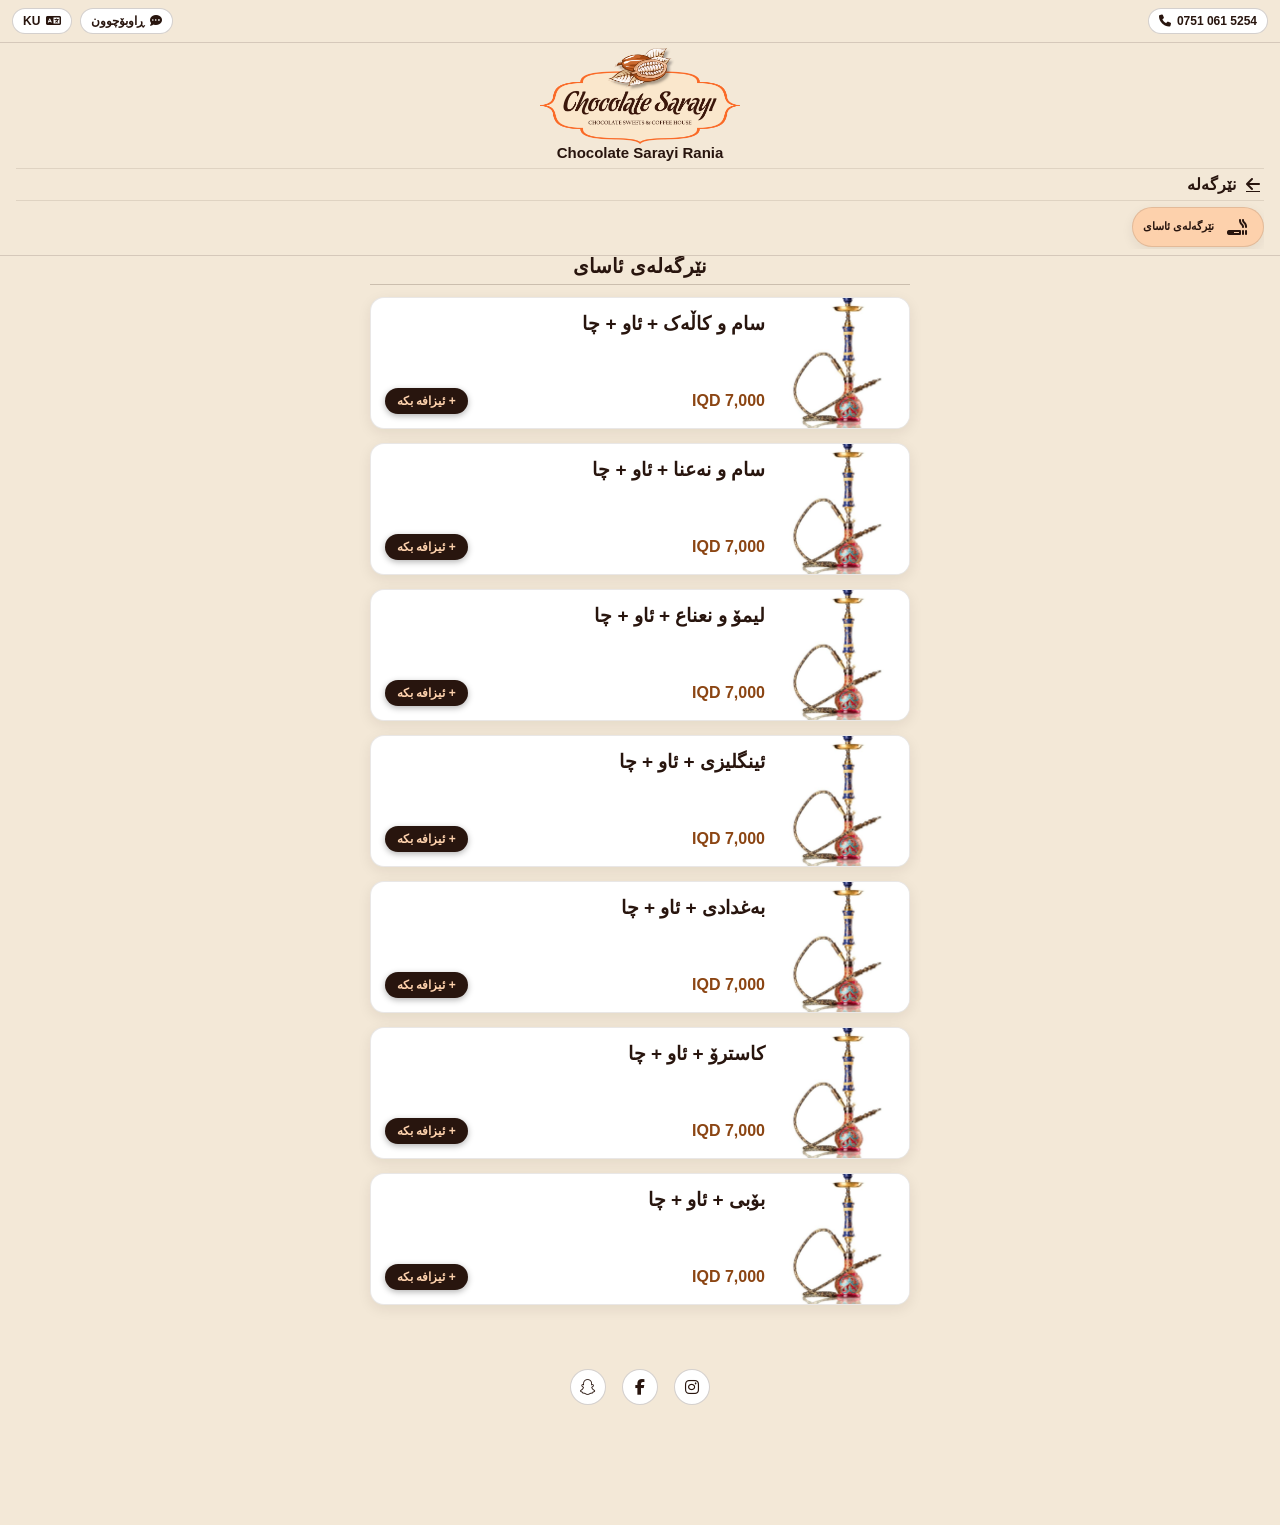
<file: hookah.html>
<!DOCTYPE html>
<html lang="ku" id="html-root" dir="rtl">
<head>
  <meta charset="UTF-8" />
  <meta name="viewport" content="width=device-width, initial-scale=1.0" />
  <title>Hookah Menu - Chocolate Sarayi Rania</title>
  <link rel="icon" type="image/png" href="Logo1.png" />
  <link rel="stylesheet" href="https://cdnjs.cloudflare.com/ajax/libs/font-awesome/6.4.0/css/all.min.css" />
  <link rel="stylesheet" href="style.css" />
</head>
<body class="beige-theme">

  <!-- Top Controls Bar -->
  <div class="top-controls">
    <a href="tel:07510615254" class="btn-top-bar" style="direction: ltr;">
      <i class="fa-solid fa-phone"></i>
      <span>0751 061 5254</span>
    </a>

    <div class="top-left-group">
      <button class="btn-top-bar" onclick="openFeedbackModal()">
        <i class="fa-solid fa-comment-dots"></i>
        <span id="feedback-btn-label">ڕاوبۆچوون</span>
      </button>

      <div class="lang-dropdown-wrapper">
        <button class="btn-top-bar" onclick="toggleLangMenu()">
          <i class="fa-solid fa-language"></i>
          <span id="current-lang-text">KU</span>
        </button>
        <div class="lang-dropdown" id="lang-dropdown">
          <div class="lang-option" onclick="changeLanguage('ku')">کوردی</div>
          <div class="lang-option" onclick="changeLanguage('en')">English</div>
          <div class="lang-option" onclick="changeLanguage('ar')">عربي</div>
        </div>
      </div>
    </div>
  </div>

  <!-- Header Banner with Sub-Tabs -->
  <div class="header-banner">
    <img src="logo1.png" alt="Logo" class="top-logo" />
    <h1 class="brand-name">Chocolate Sarayi Rania</h1>
    
    <div class="nav-bar" id="nav-bar">
      <a href="index.html" class="back-btn"><i class="fa-solid fa-arrow-left"></i></a>
      <h2 class="nav-title" id="nav-title">نێرگەلە</h2>
    </div>

    <div id="sub-tabs-wrapper" class="sub-tabs-container"></div>
  </div>

  <!-- Dynamic Content Area -->
  <div id="view-container" class="menu-section"></div>

  <!-- Floating Cart Bar & Modals -->
  <div id="cart-bar" class="cart-bar" style="display: none;" onclick="openCartModal()">
    <div class="cart-bar-left">
      <div class="cart-badge" id="cart-count">0</div>
      <div class="cart-title" id="cart-bar-label">بڕگە هەڵبژێردراوەکان</div>
    </div>
    <div class="cart-price" id="cart-total-price">0 IQD</div>
  </div>

  <div id="cart-modal-overlay" class="modal-overlay" onclick="closeCartModal(event)">
    <div class="modal-card" onclick="event.stopPropagation()">
      <div class="modal-header">
        <h3 class="modal-title" id="modal-title">دیاریکراوەکانی تۆ</h3>
        <button class="close-modal-btn" onclick="closeCartModal()"><i class="fa-solid fa-xmark"></i></button>
      </div>
      <div class="modal-body" id="cart-items-list"></div>
      <div class="modal-footer">
        <div class="cart-modal-summary">
          <span id="modal-total-label">کۆی گشتی:</span>
          <span id="modal-total-price" style="color:#8b4513;">0 IQD</span>
        </div>
        <button class="cart-clear-btn" onclick="clearCart()" id="modal-clear-btn">سڕینەوەی گشتی</button>
      </div>
    </div>
  </div>

  <!-- Feedback Modal Overlay -->
  <div id="feedback-modal-overlay" class="modal-overlay" onclick="closeFeedbackModal(event)">
    <div class="modal-card" onclick="event.stopPropagation()">
      <div class="modal-header">
        <h3 class="modal-title" id="feedback-modal-title">تێبینی و هەڵسەنگاندن</h3>
        <button class="close-modal-btn" onclick="closeFeedbackModal()"><i class="fa-solid fa-xmark"></i></button>
      </div>
      <div class="modal-body">
        <div class="rating-group">
          <div class="rating-label" id="lbl-staff">کارمەندان (Staff)</div>
          <div class="stars-container" id="stars-staff">
            <button class="star-btn" onclick="setRating('staff', 1)"><i class="fa-solid fa-star"></i></button>
            <button class="star-btn" onclick="setRating('staff', 2)"><i class="fa-solid fa-star"></i></button>
            <button class="star-btn" onclick="setRating('staff', 3)"><i class="fa-solid fa-star"></i></button>
            <button class="star-btn" onclick="setRating('staff', 4)"><i class="fa-solid fa-star"></i></button>
            <button class="star-btn" onclick="setRating('staff', 5)"><i class="fa-solid fa-star"></i></button>
          </div>
        </div>

        <div class="rating-group">
          <div class="rating-label" id="lbl-service">خزمەتگوزاری (Service)</div>
          <div class="stars-container" id="stars-service">
            <button class="star-btn" onclick="setRating('service', 1)"><i class="fa-solid fa-star"></i></button>
            <button class="star-btn" onclick="setRating('service', 2)"><i class="fa-solid fa-star"></i></button>
            <button class="star-btn" onclick="setRating('service', 3)"><i class="fa-solid fa-star"></i></button>
            <button class="star-btn" onclick="setRating('service', 4)"><i class="fa-solid fa-star"></i></button>
            <button class="star-btn" onclick="setRating('service', 5)"><i class="fa-solid fa-star"></i></button>
          </div>
        </div>

        <div class="rating-group">
          <div class="rating-label" id="lbl-hygiene">پاکوخاوێنی (Cleanliness & Hygiene)</div>
          <div class="stars-container" id="stars-hygiene">
            <button class="star-btn" onclick="setRating('hygiene', 1)"><i class="fa-solid fa-star"></i></button>
            <button class="star-btn" onclick="setRating('hygiene', 2)"><i class="fa-solid fa-star"></i></button>
            <button class="star-btn" onclick="setRating('hygiene', 3)"><i class="fa-solid fa-star"></i></button>
            <button class="star-btn" onclick="setRating('hygiene', 4)"><i class="fa-solid fa-star"></i></button>
            <button class="star-btn" onclick="setRating('hygiene', 5)"><i class="fa-solid fa-star"></i></button>
          </div>
        </div>

        <div class="rating-group">
          <div class="rating-label" id="lbl-overall">ئەزموونی گشتی (Overall Experience)</div>
          <div class="emoji-container" id="emojis-overall">
            <button class="emoji-btn" onclick="setEmoji('😡 Very Sad')">😡</button>
            <button class="emoji-btn" onclick="setEmoji('🙁 Sad')">🙁</button>
            <button class="emoji-btn" onclick="setEmoji('😐 Neutral')">😐</button>
            <button class="emoji-btn" onclick="setEmoji('🙂 Happy')">🙂</button>
            <button class="emoji-btn" onclick="setEmoji('😍 Very Happy')">😍</button>
          </div>
        </div>

        <div class="form-row">
          <div class="form-input-group">
            <label id="lbl-table">ژمارەی مێز (Table #)</label>
            <input type="text" id="feedback-table" class="form-input" placeholder="e.g. 5" />
          </div>
          <div class="form-input-group">
            <label id="lbl-phone">ژمارەی پەیوەندی (Contact)</label>
            <input type="tel" id="feedback-phone" class="form-input" placeholder="0750..." />
          </div>
        </div>

        <div class="form-input-group">
          <label id="lbl-comments">تێبینی زیاتر (Comments)</label>
          <textarea id="feedback-comments" class="form-input" placeholder="..."></textarea>
        </div>

        <button class="send-feedback-btn" onclick="sendFeedbackToWhatsApp()">
          <i class="fa-brands fa-whatsapp" style="font-size: 18px;"></i>
          <span id="lbl-send-btn">ناردن لە ڕێگەی واتسئاپ</span>
        </button>
      </div>
    </div>
  </div>

  <div class="social-links">
    <a href="https://www.instagram.com/chocolate.sarayi.rania/" target="_blank" class="social-icon"><i class="fa-brands fa-instagram"></i></a>
    <a href="https://www.facebook.com/61563130409299/" target="_blank" class="social-icon"><i class="fa-brands fa-facebook-f"></i></a>
    <a href="https://www.snapchat.com/@chocolatesaray1" target="_blank" class="social-icon"><i class="fa-brands fa-snapchat"></i></a>
  </div>

  <script src="script.js"></script>
  <script>initPage('HOOKAH_MENU');</script>
</body>
</html>
</file>
<file: style.css>
html {
  scroll-padding-top: 265px;
  scroll-behavior: smooth; 
}

* { 
  box-sizing: border-box; 
  margin: 0; 
  padding: 0; 
  font-family: -apple-system, BlinkMacSystemFont, "Segoe UI", Roboto, sans-serif; 
}

body { 
  background-color: #120a07; 
  color: #ffffff; 
  min-height: 100vh; 
  overflow-x: hidden; 
  position: relative;
  padding-top: 220px;
  padding-bottom: 90px;
  transition: background-color 0.3s ease, color 0.3s ease;
}

body.beige-theme {
  background-color: #f3e8d7 !important;
  color: #28150e !important;
}

.bg-video-container {
  position: fixed;
  top: 0;
  left: 0;
  width: 100vw;
  height: 100vh;
  z-index: -2;
  overflow: hidden;
  pointer-events: none;
  transition: opacity 0.3s ease;
}

.bg-video {
  width: 100%;
  height: 100%;
  object-fit: cover;
  filter: brightness(1.1) contrast(1.05); 
}

.bg-overlay {
  position: fixed;
  top: 0;
  left: 0;
  width: 100vw;
  height: 100vh;
  background: rgba(18, 10, 7, 0.05); 
  z-index: -1;
  pointer-events: none;
  transition: opacity 0.3s ease;
}

.top-controls {
  position: fixed;
  top: 0;
  left: 0;
  width: 100%;
  z-index: 2200;
  display: flex;
  justify-content: space-between;
  align-items: center;
  padding: 8px 12px;
  background: transparent;
  backdrop-filter: none;
  border-bottom: none;
  gap: 8px;
  box-sizing: border-box;
}

.beige-theme .top-controls {
  background: rgba(243, 232, 215, 0.95);
  backdrop-filter: blur(8px);
  border-bottom: 1px solid rgba(40, 21, 14, 0.15);
}

.top-left-group {
  display: flex;
  gap: 8px;
  align-items: center;
}

.btn-top-bar {
  background: rgba(40, 21, 14, 0.8);
  color: #fdd1ac;
  border: 1px solid rgba(253, 209, 172, 0.3);
  padding: 5px 10px;
  border-radius: 16px;
  font-size: 12px;
  font-weight: 600;
  display: flex;
  align-items: center;
  gap: 6px;
  text-decoration: none;
  cursor: pointer;
  white-space: nowrap;
}

.beige-theme .btn-top-bar {
  background: #ffffff;
  color: #28150e;
  border-color: rgba(40, 21, 14, 0.2);
}

.lang-dropdown-wrapper {
  position: relative;
}

.lang-dropdown {
  position: absolute;
  top: 115%;
  right: 0;
  background: rgba(30, 15, 10, 0.95);
  border: 1px solid rgba(253, 209, 172, 0.3);
  border-radius: 10px;
  overflow: hidden;
  display: none;
  z-index: 2300;
  min-width: 90px;
  box-shadow: 0 4px 12px rgba(0,0,0,0.5);
}

.beige-theme .lang-dropdown {
  background: #ffffff;
  border-color: rgba(40, 21, 14, 0.2);
}

.lang-dropdown.active {
  display: block;
}

.lang-option {
  padding: 8px 12px;
  font-size: 13px;
  color: #fdd1ac;
  cursor: pointer;
  text-align: center;
}

.beige-theme .lang-option {
  color: #28150e;
}

.lang-option:hover {
  background: rgba(253, 209, 172, 0.2);
}

.header-banner { 
  position: fixed;
  top: 37px;
  left: 0;
  width: 100%;
  z-index: 1000;
  background: transparent; 
  backdrop-filter: none;
  -webkit-backdrop-filter: none;
  padding: 8px 16px 6px 16px; 
  text-align: center; 
  display: flex; 
  flex-direction: column; 
  align-items: center;
  border-bottom: none;
  box-sizing: border-box;
}

.beige-theme .header-banner {
  background: rgba(243, 232, 215, 0.95);
  backdrop-filter: blur(8px);
  -webkit-backdrop-filter: blur(8px);
  border-bottom: 1px solid rgba(40, 21, 14, 0.15);
}

.top-logo { 
  width: clamp(200px, 7vw, 42px); 
  height: clamp(100px, 7vw, 42px); 
  object-fit: cover; 
}

.beige-theme .top-logo {
  border-color: #28150e;
}

.brand-name { 
  font-size: clamp(13px, 2.8vw, 15px); 
  font-weight: 700; 
  color: #fdd1ac; 
  line-height: 1.1;
  text-shadow: 0 2px 4px rgba(0,0,0,0.8);
}

.beige-theme .brand-name {
  color: #28150e;
  text-shadow: none;
}

.sub-title { 
  font-size: clamp(9px, 1.6vw, 10px); 
  color: #e2e8f0; 
  margin-top: 1px; 
  font-weight: 500; 
}

.beige-theme .sub-title {
  color: #5c4335;
}

.nav-bar { 
  width: 100%;
  background: transparent; 
  padding: 6px 4px 2px 4px; 
  display: flex; 
  align-items: center; 
  gap: 10px; 
  border-top: 1px solid rgba(253, 209, 172, 0.15); 
  margin-top: 6px;
}

.beige-theme .nav-bar {
  border-top-color: rgba(40, 21, 14, 0.1);
}

.back-btn { 
  background: none; 
  border: none; 
  color: #fdd1ac; 
  font-size: 16px; 
  cursor: pointer; 
  display: flex; 
  align-items: center; 
}

.beige-theme .back-btn {
  color: #28150e;
}

.nav-title { 
  font-size: clamp(14px, 2.8vw, 16px); 
  font-weight: 600; 
  color: #ffffff; 
}

.beige-theme .nav-title {
  color: #28150e;
}

.sub-tabs-container {
  width: 100%;
  background: transparent;
  display: flex;
  gap: 8px;
  padding: 6px 0 2px 0;
  overflow-x: auto;
  border-top: 1px solid rgba(253, 209, 172, 0.15);
  scrollbar-width: none;
  margin-top: 4px;
}

.beige-theme .sub-tabs-container {
  border-top-color: rgba(40, 21, 14, 0.1);
}

.sub-tabs-container::-webkit-scrollbar { display: none; }

.sub-tab-card {
  background: rgba(253, 209, 172, 0.9);
  backdrop-filter: blur(8px);
  color: #28150e;
  border-radius: 20px;
  min-width: 90px;
  max-width: 160px;
  height: 40px;
  flex: 0 0 auto;
  display: flex;
  align-items: center;
  gap: 6px;
  cursor: pointer;
  border: 1px solid rgba(255, 255, 255, 0.3);
  transition: all 0.2s ease;
  box-shadow: 0 4px 10px rgba(0,0,0,0.3);
  padding: 0 10px;
}

.beige-theme .sub-tab-card {
  background: #fdd1ac;
  border-color: rgba(40, 21, 14, 0.12);
  box-shadow: 0 4px 12px rgba(40, 21, 14, 0.08);
}

.sub-tab-card:active { transform: scale(0.95); }

.sub-tab-card .icon-holder {
  width: 33px;
  height: 33px;
  display: flex;
  align-items: center;
  justify-content: center;
  flex-shrink: 0;
}

.sub-tab-card img {
  width: 100%;
  height: 100%;
  object-fit: contain;
}

.sub-tab-card i {
  font-size: 16px;
  color: #28150e;
}

.sub-tab-card span {
  font-size: 11px;
  font-weight: 700;
  text-align: start;
  line-height: 1.15;
  white-space: normal;
  overflow: hidden;
  display: -webkit-box;
  -webkit-line-clamp: 2;
  -webkit-box-orient: vertical;
}

.category-grid { 
  padding: 16px; 
  max-width: 600px; 
  margin: 0 auto; 
  display: flex; 
  flex-direction: column; 
  gap: 14px; 
}

.category-card { 
  background: rgba(40, 21, 14, 0.7); 
  backdrop-filter: blur(12px);
  border: 1px solid rgba(253, 209, 172, 0.3); 
  padding: clamp(12px, 3vw, 16px); 
  border-radius: 14px; 
  display: flex; 
  justify-content: space-between; 
  align-items: center; 
  cursor: pointer; 
  box-shadow: 0 4px 16px rgba(0,0,0,0.4); 
  transition: transform 0.2s; 
  text-decoration: none; /* Add this line to remove the underline */
}

.category-card:active { transform: scale(0.98); }
.category-card h3 { color: #fdd1ac; font-size: clamp(15px, 3.5vw, 18px); font-weight: 600; text-shadow: 0 1px 3px rgba(0,0,0,0.8); }
.category-card i { color: #fdd1ac; font-size: 16px; }

.menu-section { 
  padding: 30px; 
  max-width: 600px; 
  margin: 0 auto; 
}

.section-title { 
  color: #fdd1ac; 
  font-size: clamp(17px, 4vw, 20px); 
  font-weight: 700; 
  margin: 20px 0 12px 0; 
  border-bottom: 1px solid rgba(253, 209, 172, 0.3); 
  padding-bottom: 6px;
  text-align: center; 
  text-shadow: 0 2px 4px rgba(0,0,0,0.8);
}

.beige-theme .section-title {
  color: #28150e;
  border-bottom-color: rgba(40, 21, 14, 0.2);
  text-shadow: none;
}

.section-title:first-child { margin-top: 4px; }

.item-card { 
  display: flex; 
  background: rgba(30, 15, 10, 0.75); 
  backdrop-filter: blur(12px);
  border-radius: 14px; 
  margin-bottom: 14px; 
  overflow: hidden; 
  border: 1px solid rgba(253, 209, 172, 0.3); 
  box-shadow: 0 4px 14px rgba(0,0,0,0.45);
}

.beige-theme .item-card {
  background: #ffffff;
  border-color: rgba(40, 21, 14, 0.1);
  box-shadow: 0 4px 14px rgba(40, 21, 14, 0.08);
}

.item-img { 
  width: clamp(105px, 26vw, 130px); 
  height: clamp(105px, 26vw, 130px); 
  object-fit: cover; 
  flex-shrink: 0; 
}

.item-info { 
  padding: clamp(10px, 2.5vw, 14px); 
  flex: 1; 
  display: flex; 
  flex-direction: column; 
  justify-content: space-between; 
}

.item-name { 
  font-size: clamp(16px, 3.8vw, 19px); 
  font-weight: 700; 
  color: #ffffff; 
  line-height: 1.25;
  text-shadow: 0 1px 3px rgba(0,0,0,0.8);
}

.beige-theme .item-name {
  color: #28150e;
  text-shadow: none;
}

.item-desc { 
  font-size: clamp(12px, 2.5vw, 13px); 
  color: #e2e8f0; 
  margin-top: 3px; 
  display: -webkit-box; 
  -webkit-line-clamp: 2; 
  -webkit-box-orient: vertical; 
  overflow: hidden; 
  text-shadow: 0 1px 2px rgba(0,0,0,0.8);
}

.beige-theme .item-desc {
  color: #64748b;
  text-shadow: none;
}

.item-bottom-row {
  display: flex;
  justify-content: space-between;
  align-items: center;
  margin-top: 8px;
}

.item-price { 
  font-size: clamp(14px, 3vw, 16px); 
  font-weight: bold; 
  color: #fdd1ac; 
  text-shadow: 0 1px 3px rgba(0,0,0,0.8);
}

.beige-theme .item-price {
  color: #8b4513;
  text-shadow: none;
}

.add-btn {
  background: #fdd1ac;
  color: #28150e;
  border: none;
  padding: 6px 12px;
  border-radius: 16px;
  font-weight: 700;
  font-size: 12px;
  cursor: pointer;
  box-shadow: 0 2px 6px rgba(0,0,0,0.3);
  transition: transform 0.1s, background 0.2s;
}

.beige-theme .add-btn {
  background: #28150e;
  color: #fdd1ac;
}

.add-btn:active {
  transform: scale(0.92);
}

.qty-controls {
  display: flex;
  align-items: center;
  gap: 6px;
  background: rgba(81, 44, 30, 0.9);
  border: 1px solid rgba(253, 209, 172, 0.4);
  border-radius: 16px;
  padding: 2px 6px;
}

.beige-theme .qty-controls {
  background: #28150e;
  border-color: #28150e;
}

.qty-btn {
  background: none;
  border: none;
  color: #fdd1ac;
  font-size: 14px;
  font-weight: bold;
  width: 22px;
  height: 22px;
  cursor: pointer;
  display: flex;
  align-items: center;
  justify-content: center;
}

.qty-count {
  color: #fff;
  font-weight: bold;
  font-size: 13px;
  min-width: 14px;
  text-align: center;
}

.cart-bar {
  position: fixed;
  bottom: 12px;
  left: 12px;
  right: 12px;
  max-width: 560px;
  margin: 0 auto;
  background: rgba(81, 44, 30, 0.95);
  backdrop-filter: blur(16px);
  border: 1px solid rgba(253, 209, 172, 0.4);
  border-radius: 20px;
  padding: 10px 16px;
  display: flex;
  justify-content: space-between;
  align-items: center;
  z-index: 90;
  box-shadow: 0 8px 24px rgba(0,0,0,0.6);
  cursor: pointer;
  transition: transform 0.2s ease, opacity 0.2s ease;
}

.beige-theme .cart-bar {
  background: #28150e;
  border-color: rgba(253, 209, 172, 0.2);
}

.cart-bar-left {
  display: flex;
  align-items: center;
  gap: 10px;
}

.cart-badge {
  background: #fdd1ac;
  color: #28150e;
  width: 24px;
  height: 24px;
  border-radius: 50%;
  display: flex;
  align-items: center;
  justify-content: center;
  font-weight: 800;
  font-size: 12px;
}

.cart-title {
  font-weight: 700;
  font-size: 14px;
  color: #fff;
}

.cart-price {
  font-weight: bold;
  color: #fdd1ac;
  font-size: 14px;
}

.modal-overlay {
  position: fixed;
  top: 0;
  left: 0;
  width: 100vw;
  height: 100vh;
  background: rgba(0, 0, 0, 0.75);
  backdrop-filter: blur(6px);
  z-index: 2500;
  display: none;
  align-items: flex-end;
  justify-content: center;
}

.modal-overlay.active {
  display: flex;
}

.modal-card {
  background: rgba(30, 15, 10, 0.98);
  border: 1px solid rgba(253, 209, 172, 0.3);
  border-radius: 20px 20px 0 0;
  width: 100%;
  max-width: 600px;
  max-height: 85vh;
  display: flex;
  flex-direction: column;
  overflow: hidden;
  animation: slideUp 0.25s ease-out;
}

.beige-theme .modal-card {
  background: #fefcf9;
  border-color: rgba(40, 21, 14, 0.2);
}

@keyframes slideUp {
  from { transform: translateY(100%); }
  to { transform: translateY(0); }
}

.modal-header {
  padding: 14px 16px;
  border-bottom: 1px solid rgba(253, 209, 172, 0.2);
  display: flex;
  justify-content: space-between;
  align-items: center;
}

.beige-theme .modal-header {
  border-bottom-color: rgba(40, 21, 14, 0.1);
}

.modal-title {
  font-size: 16px;
  font-weight: 700;
  color: #fdd1ac;
}

.beige-theme .modal-title {
  color: #28150e;
}

.close-modal-btn {
  background: none;
  border: none;
  color: #fdd1ac;
  font-size: 18px;
  cursor: pointer;
}

.beige-theme .close-modal-btn {
  color: #28150e;
}

.modal-body {
  padding: 16px;
  overflow-y: auto;
  flex: 1;
  display: flex;
  flex-direction: column;
  gap: 16px;
}

.rating-group {
  display: flex;
  flex-direction: column;
  gap: 6px;
  background: rgba(50, 26, 17, 0.6);
  padding: 12px;
  border-radius: 12px;
  border: 1px solid rgba(253, 209, 172, 0.15);
}

.beige-theme .rating-group {
  background: #f3e8d7;
  border-color: rgba(40, 21, 14, 0.1);
}

.rating-label {
  font-size: 13px;
  font-weight: 600;
  color: #fdd1ac;
}

.beige-theme .rating-label {
  color: #28150e;
}

.stars-container {
  display: flex;
  gap: 8px;
  direction: ltr;
}

.star-btn {
  background: none;
  border: none;
  font-size: 20px;
  color: rgba(253, 209, 172, 0.3);
  cursor: pointer;
  transition: color 0.15s, transform 0.15s;
}

.beige-theme .star-btn {
  color: rgba(40, 21, 14, 0.2);
}

.star-btn.active {
  color: #fbbf24 !important;
  transform: scale(1.1);
}

.emoji-container {
  display: flex;
  justify-content: space-between;
  gap: 8px;
  direction: ltr;
  padding: 4px 0;
}

.emoji-btn {
  background: rgba(81, 44, 30, 0.5);
  border: 1px solid rgba(253, 209, 172, 0.2);
  border-radius: 12px;
  font-size: 22px;
  padding: 8px;
  flex: 1;
  cursor: pointer;
  transition: all 0.2s;
  display: flex;
  align-items: center;
  justify-content: center;
}

.beige-theme .emoji-btn {
  background: #ffffff;
  border-color: rgba(40, 21, 14, 0.15);
}

.emoji-btn.active {
  background: #fdd1ac;
  border-color: #fdd1ac;
  transform: scale(1.15);
  box-shadow: 0 4px 12px rgba(253, 209, 172, 0.4);
}

.beige-theme .emoji-btn.active {
  background: #28150e;
  border-color: #28150e;
}

.form-row {
  display: flex;
  gap: 10px;
  width: 100%;
  flex-wrap: wrap;
}

.form-input-group {
  flex: 1;
  min-width: 140px;
  display: flex;
  flex-direction: column;
  gap: 4px;
}

.form-input-group label {
  font-size: 12px;
  color: #fdd1ac;
  font-weight: 600;
}

.beige-theme .form-input-group label {
  color: #28150e;
}

.form-input {
  background: rgba(20, 10, 6, 0.8);
  border: 1px solid rgba(253, 209, 172, 0.3);
  border-radius: 10px;
  padding: 8px 10px;
  color: #fff;
  font-size: 13px;
  outline: none;
}

.beige-theme .form-input {
  background: #ffffff;
  border-color: rgba(40, 21, 14, 0.2);
  color: #28150e;
}

.form-input:focus {
  border-color: #fdd1ac;
}

.beige-theme .form-input:focus {
  border-color: #28150e;
}

textarea.form-input {
  resize: vertical;
  min-height: 60px;
}

.send-feedback-btn {
  background: #fdd1ac;
  color: #28150e;
  border: none;
  padding: 12px;
  border-radius: 12px;
  font-weight: 700;
  font-size: 14px;
  cursor: pointer;
  display: flex;
  align-items: center;
  justify-content: center;
  gap: 8px;
  box-shadow: 0 4px 12px rgba(0,0,0,0.4);
  transition: transform 0.1s;
}

.beige-theme .send-feedback-btn {
  background: #28150e;
  color: #fdd1ac;
}

.send-feedback-btn:active {
  transform: scale(0.97);
}

.cart-item-row {
  display: flex;
  justify-content: space-between;
  align-items: center;
  background: rgba(50, 26, 17, 0.8);
  border: 1px solid rgba(253, 209, 172, 0.15);
  border-radius: 10px;
  padding: 10px 12px;
}

.beige-theme .cart-item-row {
  background: #f3e8d7;
  border-color: rgba(40, 21, 14, 0.1);
}

.cart-item-info {
  display: flex;
  flex-direction: column;
  gap: 2px;
}

.cart-item-name {
  font-weight: 600;
  font-size: 14px;
  color: #ffffff;
}

.beige-theme .cart-item-name {
  color: #28150e;
}

.cart-item-single-price {
  font-size: 11px;
  color: #fdd1ac;
}

.beige-theme .cart-item-single-price {
  color: #8b4513;
}

.cart-item-actions {
  display: flex;
  align-items: center;
  gap: 10px;
}

.modal-footer {
  padding: 14px 16px;
  border-top: 1px solid rgba(253, 209, 172, 0.2);
  background: rgba(20, 10, 6, 0.9);
  display: flex;
  flex-direction: column;
  gap: 10px;
}

.beige-theme .modal-footer {
  background: #e6d7c3;
  border-top-color: rgba(40, 21, 14, 0.1);
}

.cart-modal-summary {
  display: flex;
  justify-content: space-between;
  font-size: 15px;
  font-weight: 700;
  color: #fff;
}

.beige-theme .cart-modal-summary {
  color: #28150e;
}

.cart-clear-btn {
  background: rgba(239, 68, 68, 0.2);
  color: #fca5a5;
  border: 1px solid rgba(239, 68, 68, 0.4);
  padding: 8px;
  border-radius: 10px;
  font-weight: 600;
  font-size: 13px;
  cursor: pointer;
  text-align: center;
}

.beige-theme .cart-clear-btn {
  background: rgba(239, 68, 68, 0.1);
  color: #dc2626;
  border-color: rgba(239, 68, 68, 0.3);
}

.social-links { 
  display: flex; 
  justify-content: center; 
  gap: 16px; 
  padding: 20px 0 30px 0; 
}

.social-icon { 
  width: 36px; 
  height: 36px; 
  border-radius: 50%; 
  background: rgba(40, 21, 14, 0.7); 
  backdrop-filter: blur(8px);
  color: #ffffff; 
  display: flex; 
  align-items: center; 
  justify-content: center; 
  text-decoration: none; 
  font-size: 16px; 
  border: 1px solid rgba(253, 209, 172, 0.3); 
}

.beige-theme .social-icon {
  background: #ffffff;
  color: #28150e;
  border-color: rgba(40, 21, 14, 0.2);
}
</file>
